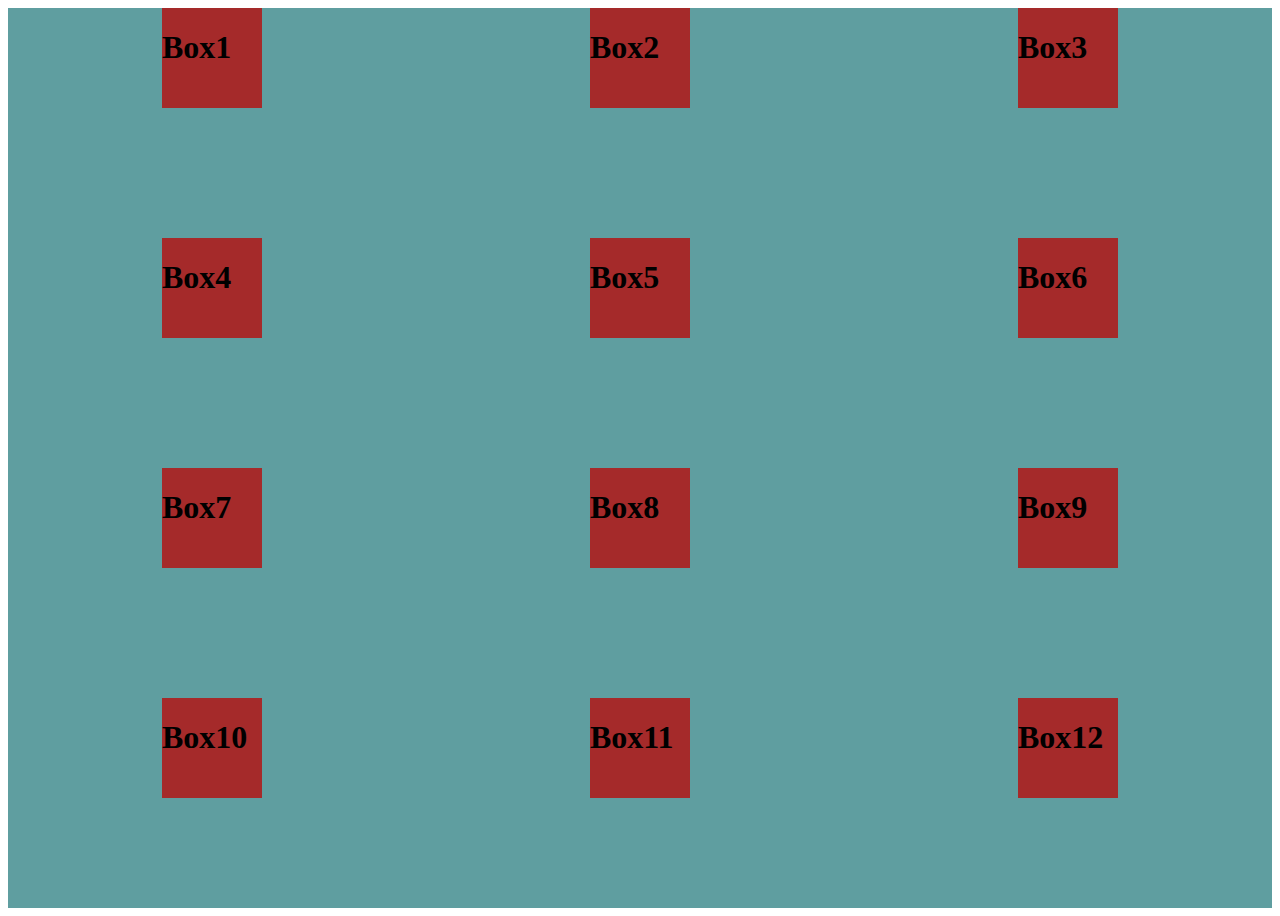
<file: index.html>
<!DOCTYPE html>
<html lang="en">
<head>
    <meta charset="UTF-8">
    <meta name="viewport" content="width=device-width, initial-scale=1.0">
    <link rel="stylesheet" href="style.css">
    <title>Grid</title>
</head>
<body>
    <div class="boxContainer">
        <div class="box">
            <h1>Box1</h1>
        </div>
        <div class="box">
            <h1>Box2</h1>
        </div>
        <div class="box">
            <h1>Box3</h1>
        </div>
        <div class="box">
            <h1>Box4</h1>
        </div>
        <div class="box">
            <h1>Box5</h1>
        </div>
        <div class="box">
            <h1>Box6</h1>
        </div>

        <div class="box">
            <h1>Box7</h1>
        </div>
        <div class="box">
            <h1>Box8</h1>
        </div>
        <div class="box">
            <h1>Box9</h1>
        </div>
        <div class="box">
            <h1>Box10</h1>
        </div>
        <div class="box">
            <h1>Box11</h1>
        </div>
        <div class="box">
            <h1>Box12</h1>
        </div>

    </div>
    
</body>
</html>
</file>
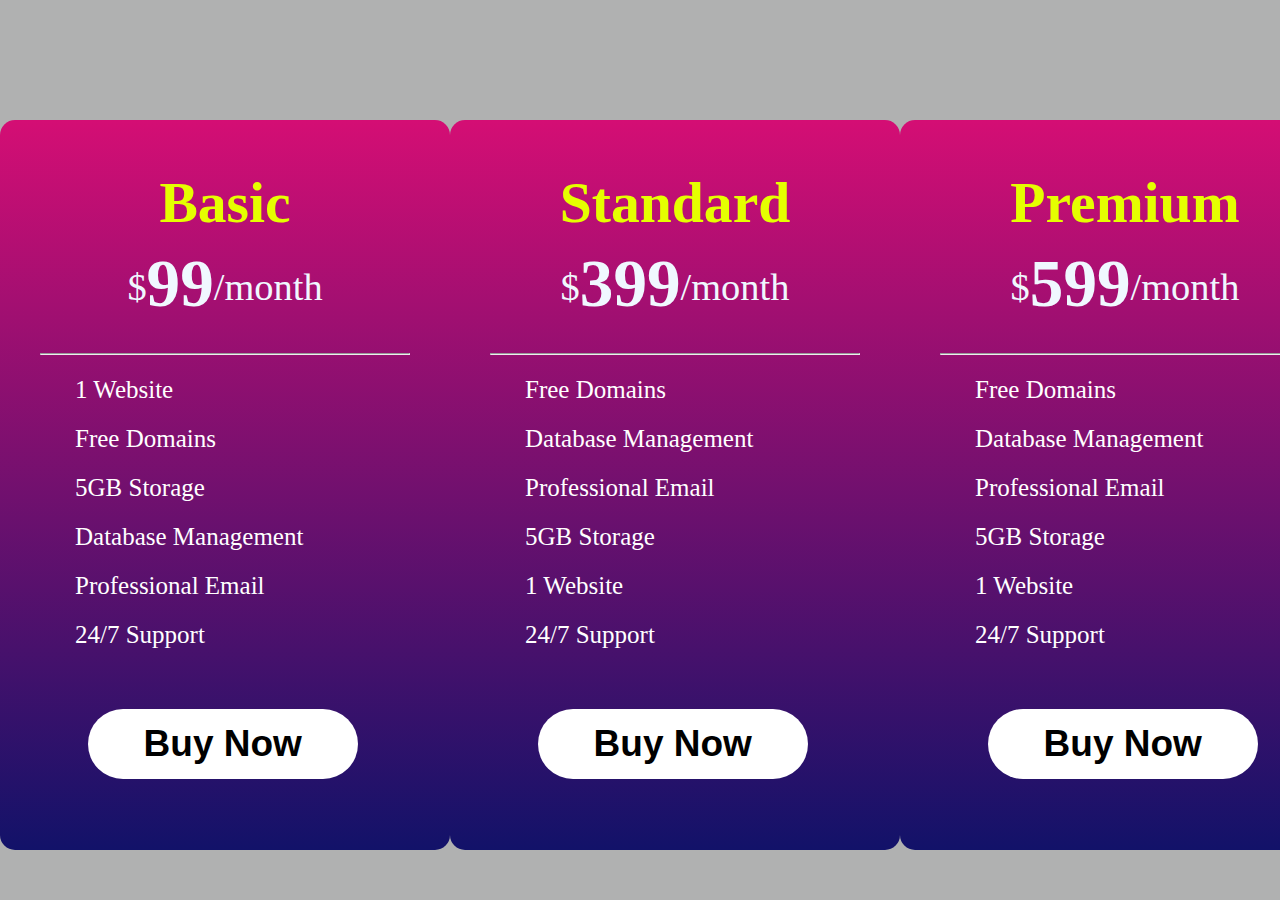
<file: pro.html>
<!DOCTYPE html>
<html lang="en">
<head>
    <meta charset="UTF-8">
    <meta name="viewport" content="width=device-width, initial-scale=1.0">
    <link rel="stylesheet" href="pro.css">
    <link rel="stylesheet" href="https://cdnjs.cloudflare.com/ajax/libs/font-awesome/6.6.0/css/all.min.css" integrity="sha512-Kc323vGBEqzTmouAECnVceyQqyqdsSiqLQISBL29aUW4U/M7pSPA/gEUZQqv1cwx4OnYxTxve5UMg5GT6L4JJg==" crossorigin="anonymous" referrerpolicy="no-referrer" />
    <title>Project free</title>
</head>
<body background="./image/4882066.jpg">
    <div id="main">
        <!-- Box1 -->
        <div id="free">
            <h1>Basic</h1>
            <div class="TextTittle">
                <p>$</p>
                <h3>99</h3>
                <p>/month</p>
            </div>
            <hr>
            <div class="iconText">
                <i class="fa-solid fa-circle-check"></i>
                <p> 1 Website</p>

            </div>

            <div class="iconText">
                <i class="fa-solid fa-circle-check"></i>
                <p> Free Domains</p>

            </div>
            <div class="iconText">
                <i class="fa-solid fa-circle-check"></i>
                <p> 5GB Storage</p>

            </div>
            <div class="iconText">
                <i class="fa-solid fa-circle-xmark"></i>
                <p>  Database Management</p>

            </div>
            <div class="iconText">
                <i class="fa-solid fa-circle-xmark"></i>
                <p> Professional Email</p>

            </div>
             <div class="iconText">
                <i class="fa-solid fa-circle-xmark"></i>
                <p> 24/7 Support</p>
                
                

            </div>
            <button name="button" >Buy Now</button>
        </div>


        <!-- Box2 -->
        <div id="free">
            <h1>Standard</h1>
            <div class="TextTittle">
                <p>$</p>
                <h3>399</h3>
                <p>/month</p>
            </div>
            <hr>
            <div class="iconText">
                <i class="fa-solid fa-circle-check"></i>
                <p> Free Domains</p>
                

            </div>
            <div class="iconText">
                <i class="fa-solid fa-circle-check"></i>
                <p> Database Management</p>

            </div>
            <div class="iconText">
                <i class="fa-solid fa-circle-check"></i>
                <p> Professional Email</p>

            </div>
            <div class="iconText">
                <i class="fa-solid fa-circle-xmark"></i>
                <p> 5GB Storage</p>

            </div>
            <div class="iconText">
                <i class="fa-solid fa-circle-xmark"></i>
                <p> 1 Website</p>

            </div>

            <div class="iconText">
                <i class="fa-solid fa-circle-xmark"></i>
                <p> 24/7 Support</p>

            </div>
            <div class="yu">
            <button name="button" >Buy Now</button>
        </div>
        </div>

        <!-- Box3 -->
        <div id="free">
            <h1>Premium</h1>
            <div class="TextTittle">
                <p>$</p>
                <h3>599</h3>
                <p>/month</p>
            </div>
            <hr>
            <div class="iconText">
                <i class="fa-solid fa-circle-check"></i>
                <p> Free Domains</p>
                

            </div>
            <div class="iconText">
                <i class="fa-solid fa-circle-check"></i>
                <p> Database Management</p>

            </div>
            <div class="iconText">
                <i class="fa-solid fa-circle-check"></i>
                <p> Professional Email</p>

            </div>
            <div class="iconText">
                <i class="fa-solid fa-circle-xmark"></i>
                <p> 5GB Storage</p>

            </div>
            <div class="iconText">
                <i class="fa-solid fa-circle-xmark"></i>
                <p> 1 Website</p>

            </div>

            <div class="iconText">
                <i class="fa-solid fa-circle-xmark"></i>
                <p> 24/7 Support</p>

            </div>
            <div class="yu">
            <button name="button" >Buy Now</button>
        </div>
        </div>

    </div>
    
    
</body>
</html>
</file>
<file: style.css>
.boxContainer{
    background-color: cadetblue;
    min-height: 100vh;
    display: grid;
    grid-template-columns: auto auto auto;
    gap: 20px;
    justify-content: space-around;
}
.box{
    background-color: brown;
    width: 100px;
    height: 100px;

}
</file>
<file: pro.css>
*{
    padding: 0px;
    margin: 0px;
}
#main{
    background-color: rgb(176, 177, 177);
    min-height: 100vh;
    display: grid;
    grid-template-columns: auto auto auto;
    justify-content: space-around;
    

}
#free{
    background: linear-gradient(rgb(212, 14, 116),rgb(18, 18, 105));
    width: 450px;
    height: 730px;
    margin-top: 120px;
    border-radius: 15px;
    box-shadow: 120px rgb(0, 0, 0) ;
}
#free h1{
    color: rgb(229, 255, 0);
    text-align: center;
    font-size: 3.6em;
    font-weight: bolder;
    padding-top: 50px;
}
.TextTittle {
    display: flex;
    justify-content: center;
    padding: 30px 0px;

}
.TextTittle p{
    font-size: 2.4em;
    justify-content: center;
    color: aliceblue;
}
.TextTittle h3{
    font-size: 4.2em;
    margin-top: -20px;
    color: aliceblue;
    
}
#free hr{
    margin: 0px 40px;
    color: rgb(212, 30, 30);

}
.iconText{
    display: flex;
    gap: 15px; 
    margin-top: 11px;
    padding-left: 60px;
    padding-top: 10px;
}
.iconText i{
    font-size: 1.4em;
    color: rgb(229, 255, 0);
}
.iconText p{
    color: rgb(255, 255, 255);
    font-size: 25px;

}
button{
    color: rgb(0, 0, 0);
    font-size: 37px;
    font-weight: bold;
    background-color: rgb(255, 255, 255);
    width: 270px;
    height: 70px;
    /* margin: 40% 90px 15% 70px ; */
    border: none;
    border-radius: 60px;
    margin-top: 60px;
    margin-left: 19.5%;


}
/* .yu button{
    color: wheat;
    margin-top: 5%;
    border-radius: 20px;
} */
</file>
